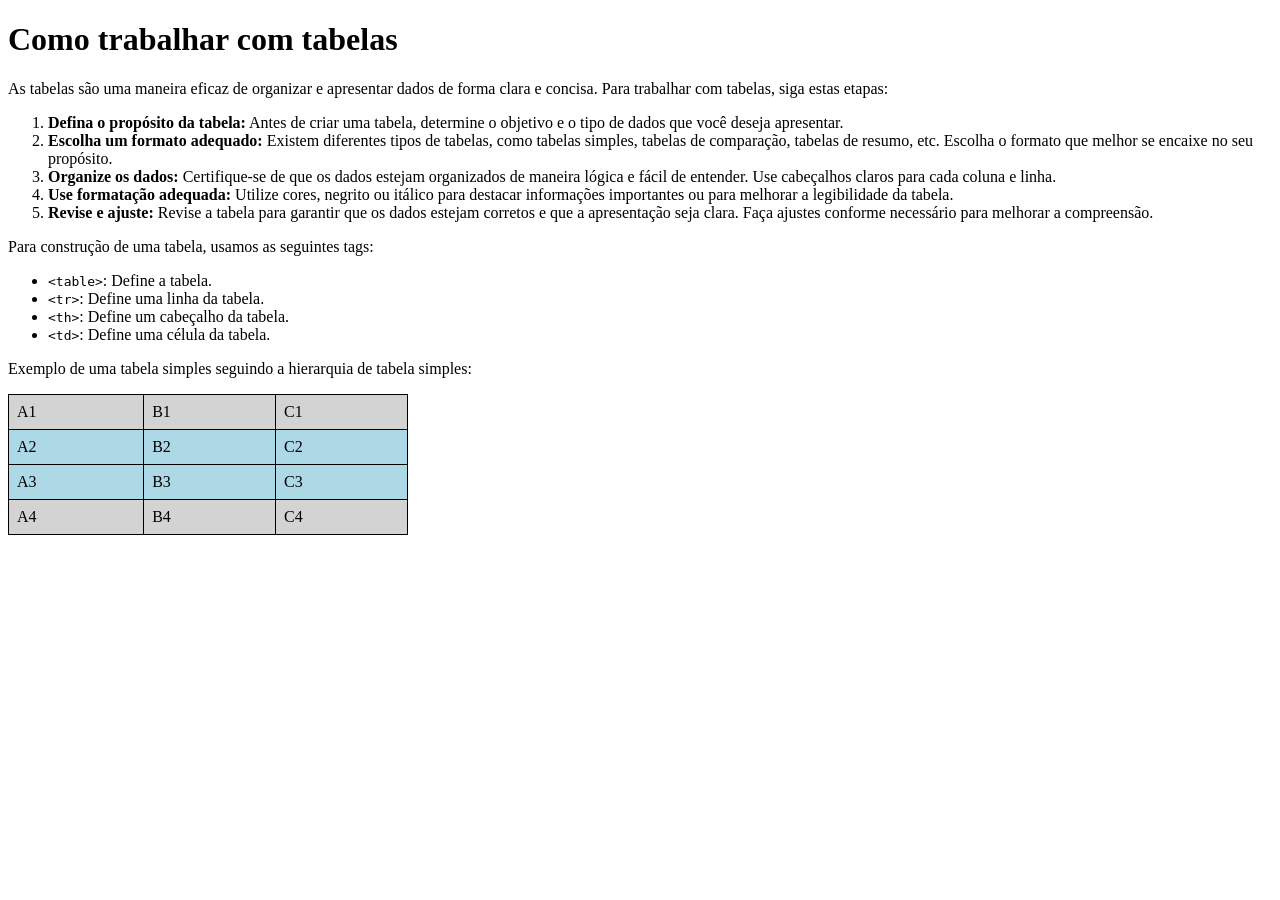
<file: Como-trabalhar-com-tabelas/index.html>
<!DOCTYPE html>
<html lang="pt-br">
<head>
    <meta charset="UTF-8">
    <meta name="viewport" content="width=device-width, initial-scale=1.0">
    <title>Como trabalhar com tabelas</title>
</head>
<style>
    table{
        border-collapse: collapse; /* Colapsa as bordas da tabela */
        width: 400px; /* Define a largura da tabela */
    }

    td{
        border: 1px solid black; /* Adiciona uma borda de 1px sólida e preta às células */
        padding: 8px; /* Adiciona um preenchimento de 8px dentro das células */
    }

    tr.linha{
        background-color: lightgray; /* Define a cor de fundo da linha como cinza claro */
    }

    td.dado{
        background-color: lightblue; /* Define a cor de fundo da célula como azul claro */
    }
</style>
<body>
    <h1>Como trabalhar com tabelas</h1>
    <p>As tabelas são uma maneira eficaz de organizar e apresentar dados de forma clara e concisa. Para trabalhar com tabelas, siga estas etapas:</p>
    <ol>
        <li><strong>Defina o propósito da tabela:</strong> Antes de criar uma tabela, determine o objetivo e o tipo de dados que você deseja apresentar.</li>
        <li><strong>Escolha um formato adequado:</strong> Existem diferentes tipos de tabelas, como tabelas simples, tabelas de comparação, tabelas de resumo, etc. Escolha o formato que melhor se encaixe no seu propósito.</li>
        <li><strong>Organize os dados:</strong> Certifique-se de que os dados estejam organizados de maneira lógica e fácil de entender. Use cabeçalhos claros para cada coluna e linha.</li>
        <li><strong>Use formatação adequada:</strong> Utilize cores, negrito ou itálico para destacar informações importantes ou para melhorar a legibilidade da tabela.</li>
        <li><strong>Revise e ajuste:</strong> Revise a tabela para garantir que os dados estejam corretos e que a apresentação seja clara. Faça ajustes conforme necessário para melhorar a compreensão.</li>
    </ol>
    <p>Para construção de uma tabela, usamos as seguintes tags:</p>
    <ul>
        <li><code>&lt;table&gt;</code>: Define a tabela.</li>
        <li><code>&lt;tr&gt;</code>: Define uma linha da tabela.</li>
        <li><code>&lt;th&gt;</code>: Define um cabeçalho da tabela.</li>
        <li><code>&lt;td&gt;</code>: Define uma célula da tabela.</li>
    </ul>
    <p>Exemplo de uma tabela simples seguindo a hierarquia de tabela simples:</p>
    <!-- Exemplo de hierarquia de tabela simples
     primeiro temos:
     table = tabela
        table row = linha da tabela
            table header = cabeçalho da tabela
            table data = célula da tabela -->
    <table>
        <tr class="linha"> <!-- primeira linha -->
            <td>A1</td>
            <td>B1</td>
            <td>C1</td>
        </tr>
        <tr> <!-- segunda linha -->
            <td class="dado">A2</td>
            <td class="dado">B2</td>
            <td class="dado">C2</td>
        </tr>
        <tr> <!-- terceira linha -->
            <td class="dado">A3</td>
            <td class="dado">B3</td>
            <td class="dado">C3</td>
        </tr>
        <tr class="linha"> <!-- quarta linha -->
            <td>A4</td>
            <td>B4</td>
            <td>C4</td>
        </tr>
    </table> 
</body>
</html>
</file>
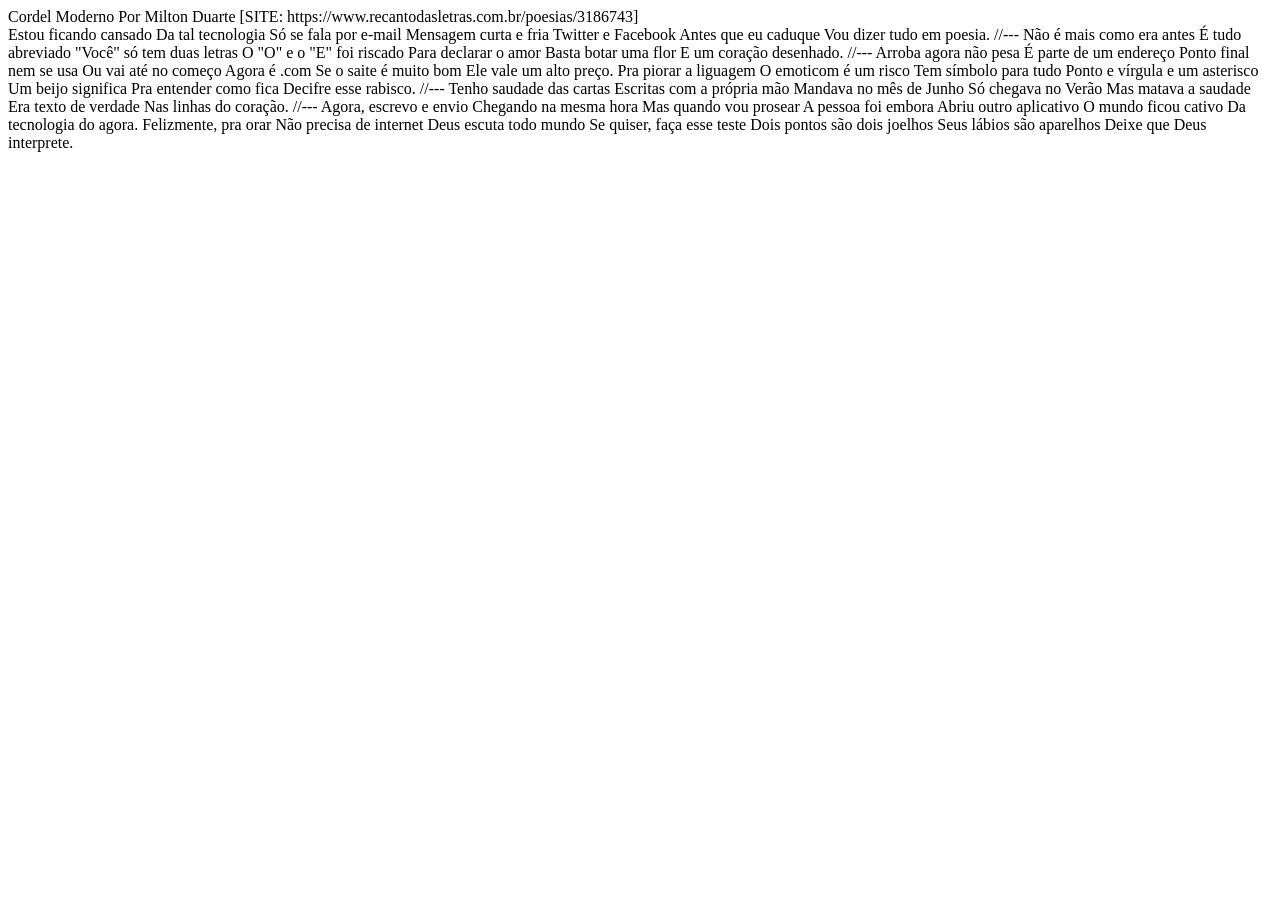
<file: Projecto Codel/pacote-d012/index.html>
<!DOCTYPE html>
<html lang="pt-BR">
<head>
    <meta charset="UTF-8">
    <meta name="viewport" content="width=device-width, initial-scale=1.0">
    <title>Cordel Moderno</title>
</head>
<body>
    <header>
        Cordel Moderno
        Por Milton Duarte
        [SITE: https://www.recantodasletras.com.br/poesias/3186743]
    </header>

    Estou ficando cansado
    Da tal tecnologia
    Só se fala por e-mail
    Mensagem curta e fria
    Twitter e Facebook
    Antes que eu caduque
    Vou dizer tudo em poesia.

    //---

    Não é mais como era antes
    É tudo abreviado
    "Você" só tem duas letras
    O "O" e o "E" foi riscado
    Para declarar o amor
    Basta botar uma flor
    E um coração desenhado.

    //---

    Arroba agora não pesa
    É parte de um endereço
    Ponto final nem se usa
    Ou vai até no começo
    Agora é .com
    Se o saite é muito bom
    Ele vale um alto preço.

    Pra piorar a liguagem
    O emoticom é um risco
    Tem símbolo para tudo
    Ponto e vírgula e um asterisco
    Um beijo significa
    Pra entender como fica
    Decifre esse rabisco.

    //---

    Tenho saudade das cartas
    Escritas com a própria mão
    Mandava no mês de Junho
    Só chegava no Verão
    Mas matava a saudade
    Era texto de verdade
    Nas linhas do coração.

    //---

    Agora, escrevo e envio
    Chegando na mesma hora
    Mas quando vou prosear
    A pessoa foi embora
    Abriu outro aplicativo
    O mundo ficou cativo
    Da tecnologia do agora.

    Felizmente, pra orar
    Não precisa de internet
    Deus escuta todo mundo
    Se quiser, faça esse teste
    Dois pontos são dois joelhos
    Seus lábios são aparelhos
    Deixe que Deus interprete.
</body>
</html>
</file>
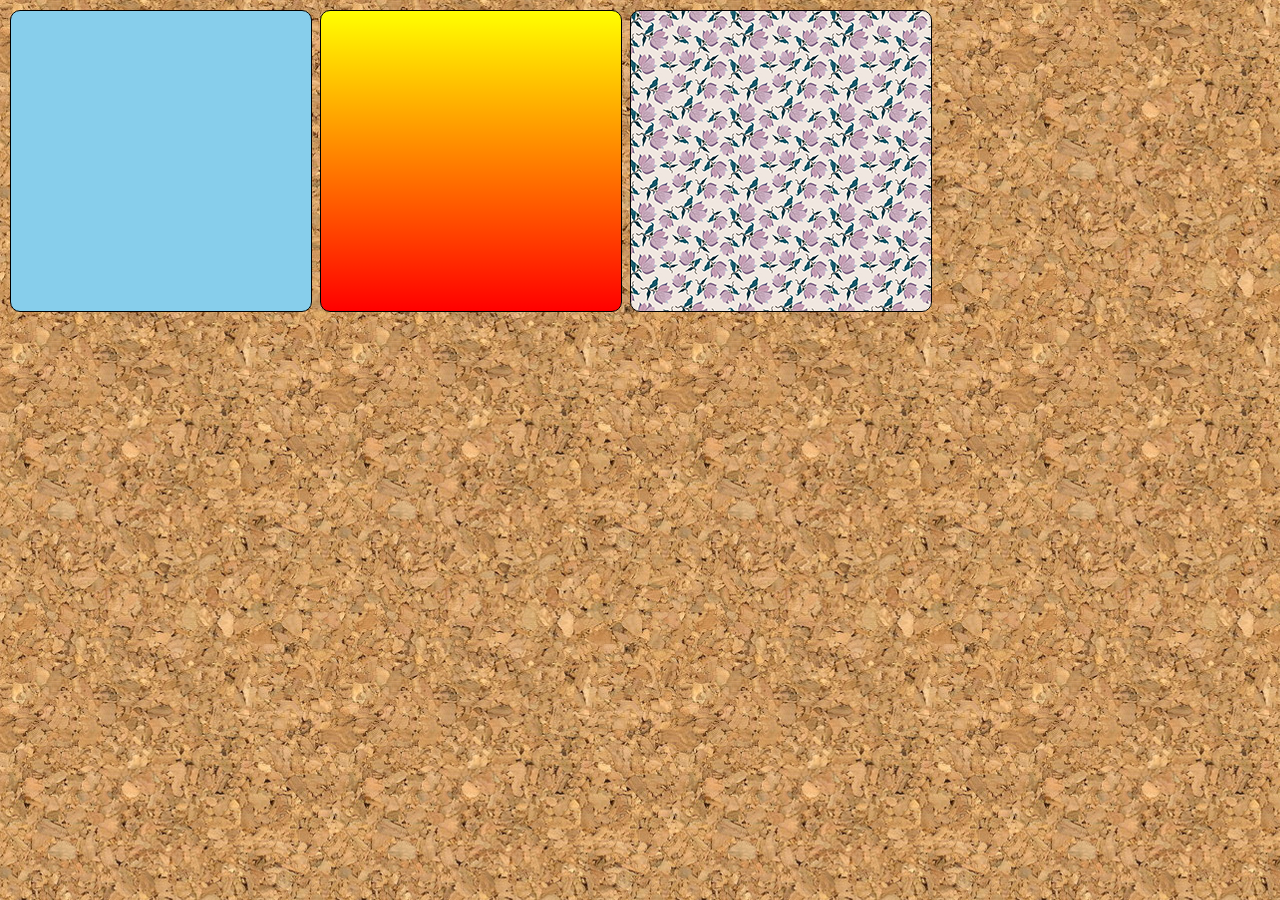
<file: como colocar imagem do fundo no site.html>
<!DOCTYPE html>
<html lang="pt-br">
<head>
    <meta charset="UTF-8">
    <meta name="viewport" content="width=device-width, initial-scale=1.0">
    <title>Como colocar imagem do fundo no site</title>
    <style>
        div.quadrado{
            display: inline-block;
            border: 1px solid black;
            border-radius: 10px;
            background-color: lightgray;
            width: 300px;
            height: 300px;
            margin: 2px;
        }

        div#q1{
            background-color: skyblue;
        }

        div#q2{
            background-image: linear-gradient(to bottom, yellow, red)
        }

        div#q3{
            background-image: url("imagens-cap19/pattern003.png");
        }

        body{
            background-image: url("imagens-cap19/wallpaper001.jpg");
        }

    </style>
</head>
<body>
    <div class="quadrado" id="q1">


    </div>
    <div class="quadrado" id="q2">

    </div>
    <div class="quadrado" id="q3">

    </div>

</body>
</html>
</file>
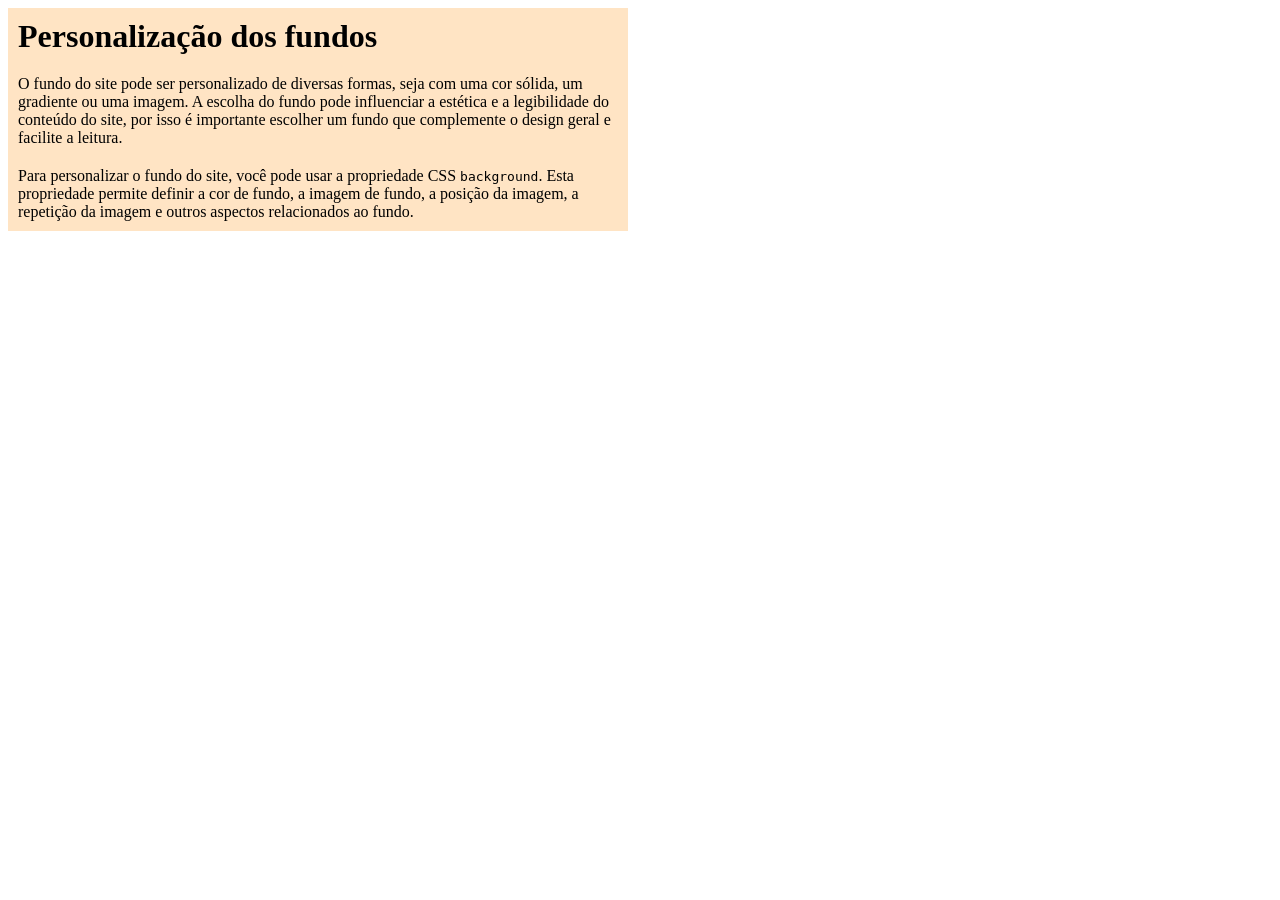
<file: como-colocar-imagem-no-fundo-do-site/fundo2.html>
<!DOCTYPE html>
<html lang="pt-br">
<head>
    <meta charset="UTF-8">
    <meta name="viewport" content="width=device-width, initial-scale=1.0">
    <title>como colocar imagem do fundo no site parte 2</title>
</head>

<style>
    body{
        background-image: url("https://github.com/gustavoguanabara/html-css/blob/master/imagens/mascote.png?raw=true");
        background-size: 400px;
        background-repeat: no-repeat;
        background-position: center top;
    }

    h1,p{
        background-color: bisque;
        padding: 10px 10px;
        margin: 0px 0px;
        max-width: 600px;
    }
</style>

<body>
    <h1>Personalização dos fundos</h1>
    <p>O fundo do site pode ser personalizado de diversas formas, seja com uma cor sólida, um gradiente ou uma imagem. A escolha do fundo pode influenciar a estética e a legibilidade do conteúdo do site, por isso é importante escolher um fundo que complemente o design geral e facilite a leitura.</p>
    <p>Para personalizar o fundo do site, você pode usar a propriedade CSS <code>background</code>. Esta propriedade permite definir a cor de fundo, a imagem de fundo, a posição da imagem, a repetição da imagem e outros aspectos relacionados ao fundo.</p>
</body>
</html>
</file>
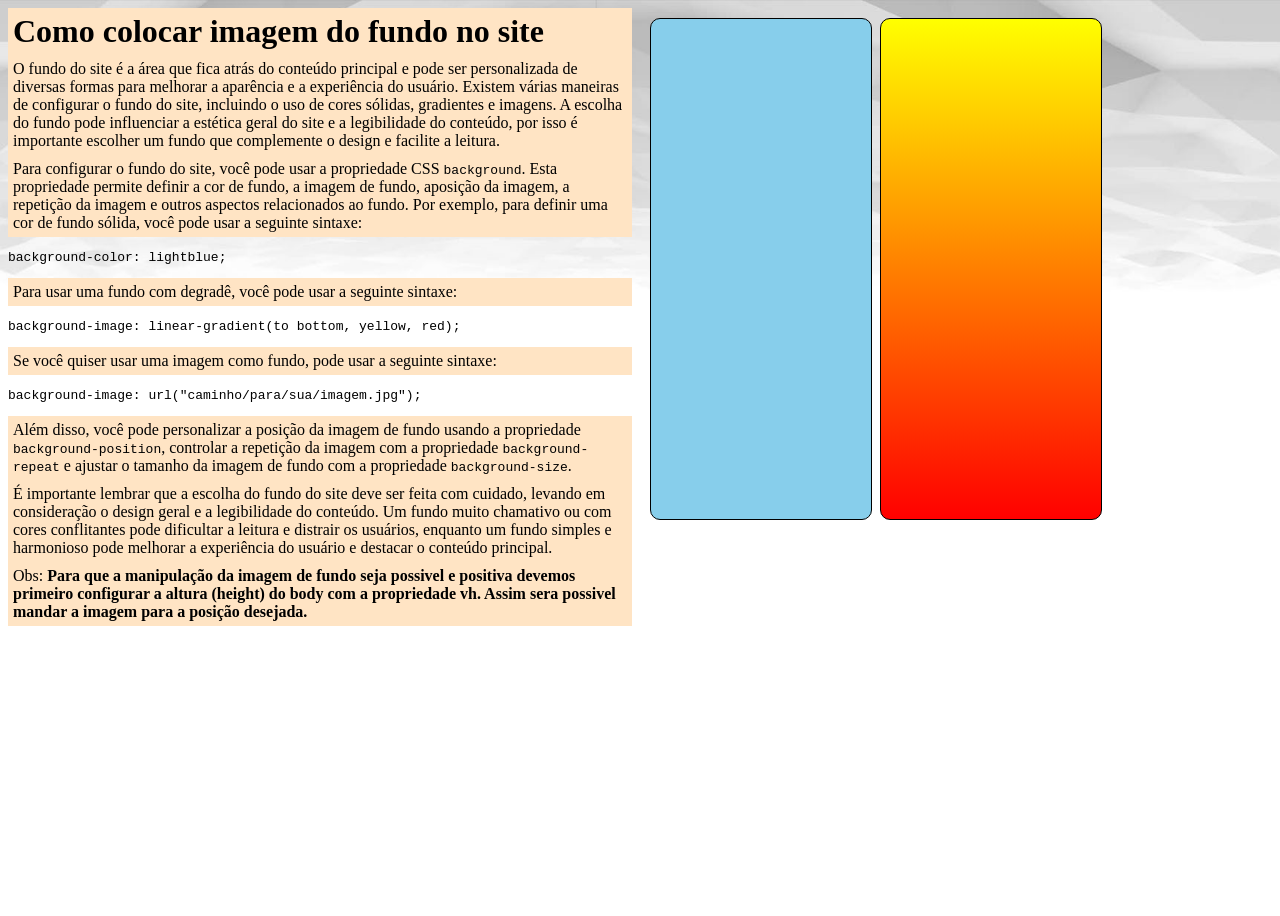
<file: Como-trabalhar-com-imagem-do-fundo/fundo1.html>
<!DOCTYPE html>
<html lang="pt-br">
<head>
    <meta charset="UTF-8">
    <meta name="viewport" content="width=device-width, initial-scale=1.0">
    <title>1-Como colocar imagem do fundo no site</title>
    <style>
        div.quadrado{
            display: inline-block;
            border: 1px solid black;
            border-radius: 10px;
            background-color: lightgray;
            width: 220px;
            height: 500px;
            margin: 2px;
            margin-top: 10px;
        }
        
        div#q1{
            background-color: skyblue;
        }

        div#q2{
            background-image: linear-gradient(to bottom, yellow, red)
        }

        div#q3{
            background-image: url("imagem/pattern003.png");
        }

        body{
            background-image: url("imagem/wallpaper005.jpg");
            background-repeat: no-repeat;
            background-size: 100%;
            height: 100vh;
            columns: 2;
        }

        h1,p{
        background-color: bisque;
        padding: 5px 5px;
        margin: 0px 0px;
        max-width: 700px;
    }
    
    </style>
</head>
<body>

    <h1>Como colocar imagem do fundo no site</h1>
    <p>O fundo do site é a área que fica atrás do conteúdo principal e pode ser personalizada de diversas formas para melhorar a aparência e a experiência do usuário. Existem várias maneiras de configurar o fundo do site, incluindo o uso de cores sólidas, gradientes e imagens. A escolha do fundo pode influenciar a estética geral do site e a legibilidade do conteúdo, por isso é importante escolher um fundo que complemente o design e facilite a leitura.</p>
    <p>Para configurar o fundo do site, você pode usar a propriedade CSS <code>background</code>. Esta propriedade permite definir a cor de fundo, a imagem de fundo, aposição da imagem, a repetição da imagem e outros aspectos relacionados ao fundo. Por exemplo, para definir uma cor de fundo sólida, você pode usar a seguinte sintaxe:</p>
    <pre><code>background-color: lightblue;</code></pre>
    <p>Para usar uma fundo com degradê, você pode usar a seguinte sintaxe:</p>
    <pre><code>background-image: linear-gradient(to bottom, yellow, red);</code></pre>
    <p>Se você quiser usar uma imagem como fundo, pode usar a seguinte sintaxe:</p>
    <pre><code>background-image: url("caminho/para/sua/imagem.jpg");</code></pre>
    <p>Além disso, você pode personalizar a posição da imagem de fundo usando a propriedade <code>background-position</code>, controlar a repetição da imagem com a propriedade <code>background-repeat</code> e ajustar o tamanho da imagem de fundo com a propriedade <code>background-size</code>.</p>
    <p>É importante lembrar que a escolha do fundo do site deve ser feita com cuidado, levando em consideração o design geral e a legibilidade do conteúdo. Um fundo muito chamativo ou com cores conflitantes pode dificultar a leitura e distrair os usuários, enquanto um fundo simples e harmonioso pode melhorar a experiência do usuário e destacar o conteúdo principal.</p>
    <p> Obs: <strong>Para que a manipulação da imagem de fundo seja possivel e positiva devemos primeiro configurar a altura (height) do  body com a propriedade vh. Assim sera possivel mandar a imagem para a posição desejada.</strong></p>

    <div class="quadrado" id="q1">


    </div>
    <div class="quadrado" id="q2">

    </div>
    <div class="quadrado" id="q3">

    </div>

</body>
</html>
</file>
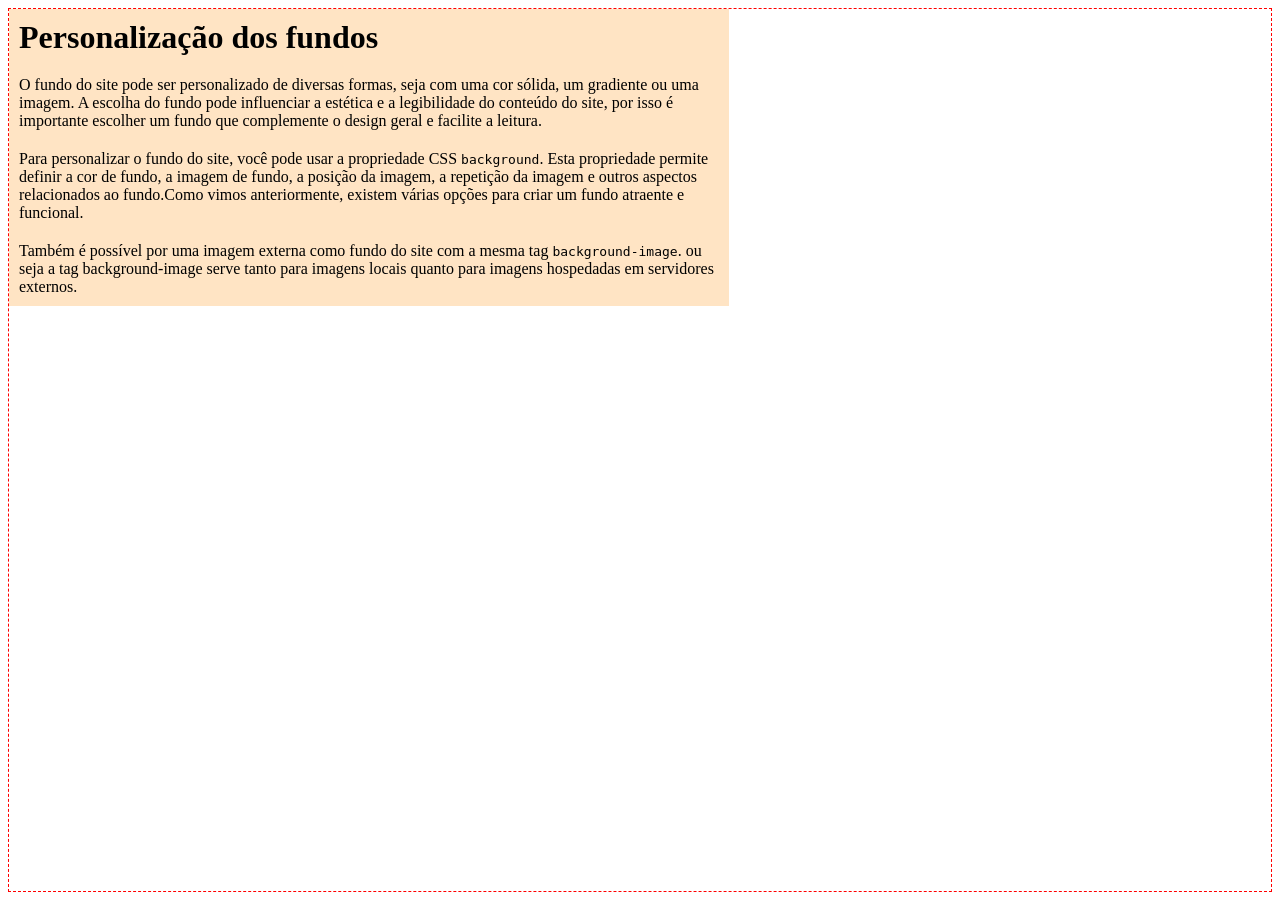
<file: Como-trabalhar-com-imagem-do-fundo/fundo2.html>
<!DOCTYPE html>
<html lang="pt-br">
<head>
    <meta charset="UTF-8">
    <meta name="viewport" content="width=device-width, initial-scale=1.0">
    <title>2-Personalização dos fundos</title>
</head>

<style>
    body{
        background-image: url("https://github.com/gustavoguanabara/html-css/blob/master/imagens/mascote.png?raw=true");
        background-size: 400px;
        background-repeat: no-repeat;
        background-position: bottom right;
        height: 98vh;
        border: 1px dashed red;
    }

    h1,p{
        background-color: bisque;
        padding: 10px 10px;
        margin: 0px 0px;
        max-width: 700px;
    }
</style>

<body>
    <h1>Personalização dos fundos</h1>
    <p>O fundo do site pode ser personalizado de diversas formas, seja com uma cor sólida, um gradiente ou uma imagem. A escolha do fundo pode influenciar a estética e a legibilidade do conteúdo do site, por isso é importante escolher um fundo que complemente o design geral e facilite a leitura.</p>
    <p>Para personalizar o fundo do site, você pode usar a propriedade CSS <code>background</code>. Esta propriedade permite definir a cor de fundo, a imagem de fundo, a posição da imagem, a repetição da imagem e outros aspectos relacionados ao fundo.Como vimos anteriormente, existem várias opções para criar um fundo atraente e funcional.</p>
    <p>Também é possível por uma imagem externa como fundo do site com a mesma tag <code>background-image</code>. ou seja a tag background-image serve tanto para imagens locais quanto para imagens hospedadas em servidores externos.</p>
</body>
</html>
</file>
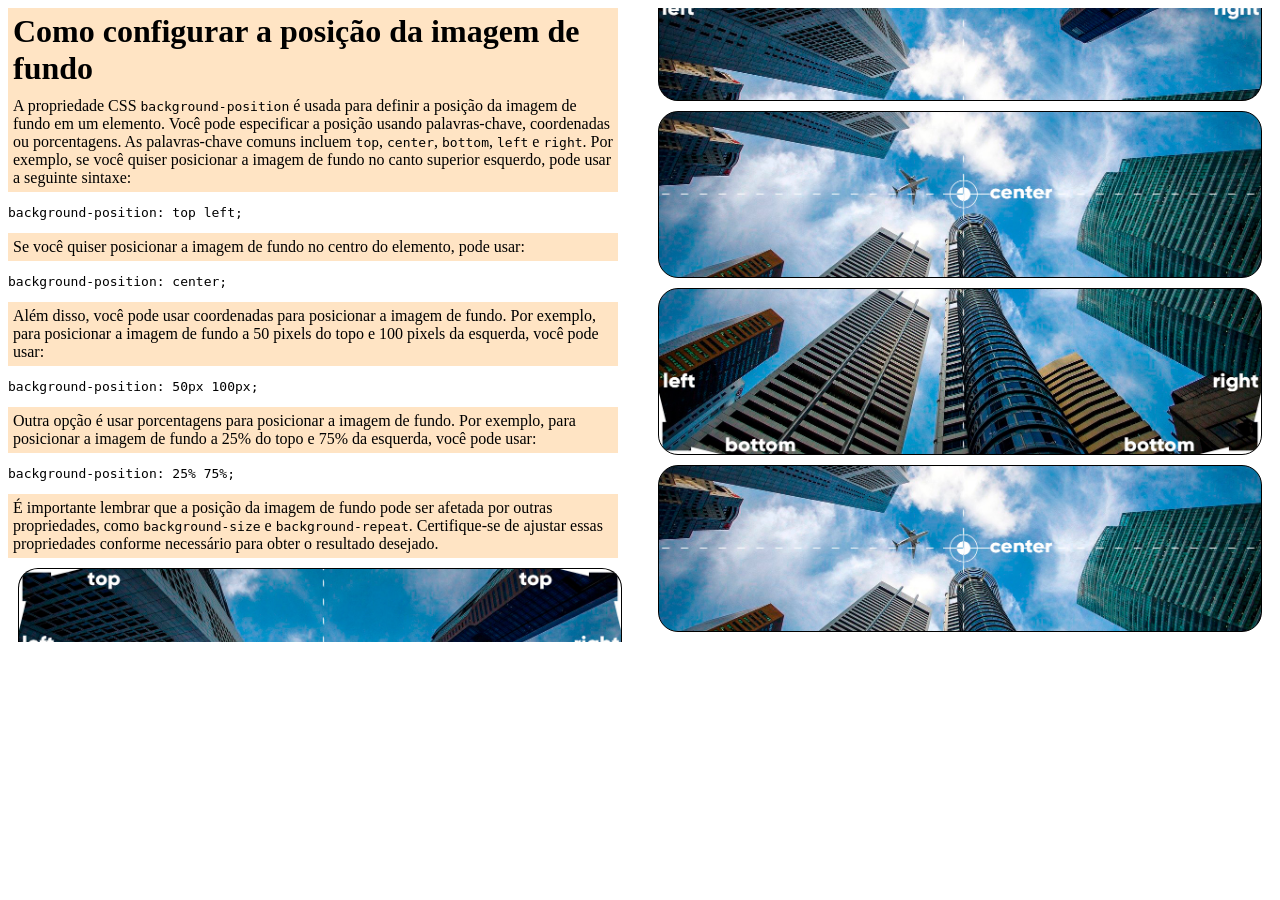
<file: Como-trabalhar-com-imagem-do-fundo/fundo3.html>
<!DOCTYPE html>
<html lang="pt-br">
<head>
    <meta charset="UTF-8">
    <meta name="viewport" content="width=device-width, initial-scale=1.0">
    <title>Como configurar a posição da imagem de fundo</title>
</head>
<style>
    body{
        columns: 2;
    }
    h1,p{
        background-color: bisque;
        padding: 5px 5px;
        margin: 0px 0px;
        max-width: 600px;
    }

    div.bloco{
        background-image: url(imagem/wallpaper003.jpg);
        height: 165px;
        border: 1px solid #000000;
        border-radius: 20px;
        background-size: 100%;
        margin: 10px;
    }

    div#q1{
        background-position: top left;
        }
    
    div#q2{
        background-position: left center;
        }

    div#q3{
        background-position: right bottom;
        }


    div#q4{
        background-position: center;
        }
</style>

<body>
    <h1>Como configurar a posição da imagem de fundo</h1>
    <p>A propriedade CSS <code>background-position</code> é usada para definir a posição da imagem de fundo em um elemento. Você pode especificar a posição usando palavras-chave, coordenadas ou porcentagens. As palavras-chave comuns incluem <code>top</code>, <code>center</code>, <code>bottom</code>, <code>left</code> e <code>right</code>. Por exemplo, se você quiser posicionar a imagem de fundo no canto superior esquerdo, pode usar a seguinte sintaxe:</p>
    <pre><code>background-position: top left;</code></pre>
    <p>Se você quiser posicionar a imagem de fundo no centro do elemento, pode usar:</p>
    <pre><code>background-position: center;</code></pre>
    <p>Além disso, você pode usar coordenadas para posicionar a imagem de fundo. Por exemplo, para posicionar a imagem de fundo a 50 pixels do topo e 100 pixels da esquerda, você pode usar:</p>
    <pre><code>background-position: 50px 100px;</code></pre>
    <p>Outra opção é usar porcentagens para posicionar a imagem de fundo. Por exemplo, para posicionar a imagem de fundo a 25% do topo e 75% da esquerda, você pode usar:</p>
    <pre><code>background-position: 25% 75%;</code></pre>
    <p>É importante lembrar que a posição da imagem de fundo pode ser afetada por outras propriedades, como <code>background-size</code> e <code>background-repeat</code>. Certifique-se de ajustar essas propriedades conforme necessário para obter o resultado desejado.</p>

    <div class="bloco" id="q1">

    </div>
    <div class="bloco" id="q2">

    </div>
    <div class="bloco" id="q3">

    </div>

    <div class="bloco" id="q4">

    </div>

</body>
</html>
</file>
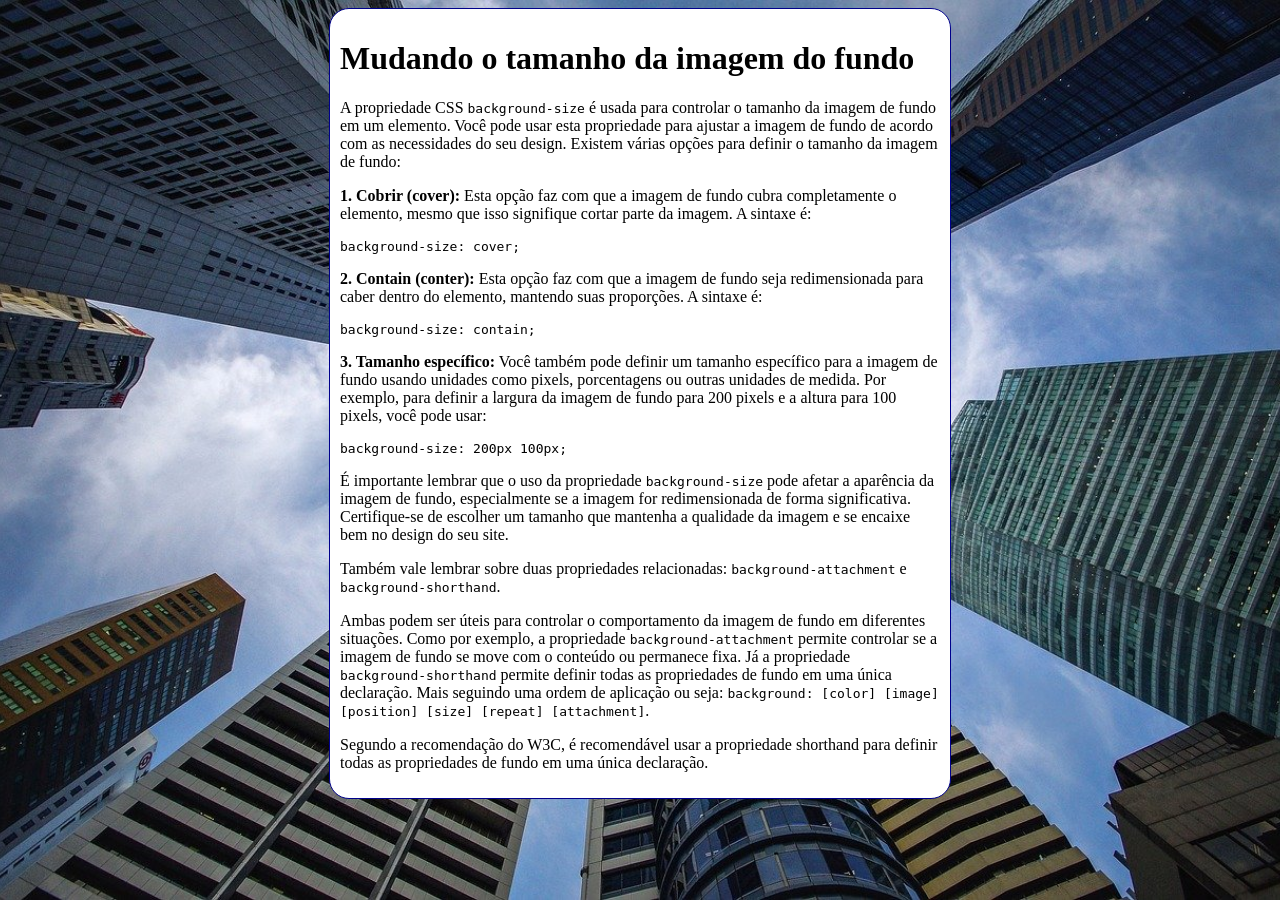
<file: Como-trabalhar-com-imagem-do-fundo/fundo4.html>
<!DOCTYPE html>
<html lang="pt-br">
<head>
    <meta charset="UTF-8">
    <meta name="viewport" content="width=device-width, initial-scale=1.0">
    <title>4-Mudando o tamanho da imagem do fundo</title>
</head>
<style>
    body {
        /*height: 100vh;
        background-color: black;
        background-image: url(imagem/wallpaper002.jpg);
        background-position: center top;
        background-repeat: no-repeat;
        background-size: cover;
        background-attachment: fixed;*/

        /* A propriedade shorthand para definir todas as propriedades de fundo em uma única declaração. */
        background: black url(imagem/wallpaper002.jpg) center top no-repeat fixed;
        background-size: cover;
    }

    main{
        background-color: white;
        margin: auto;
        padding: 10px;
        width: 600px;
        border: 1px solid darkblue;
        border-radius: 20px;
    }
</style>
<body>

    <main>
        <h1>Mudando o tamanho da imagem do fundo</h1>
        <p>A propriedade CSS <code>background-size</code> é usada para controlar o tamanho da imagem de fundo em um elemento. Você pode usar esta propriedade para ajustar a imagem de fundo de acordo com as necessidades do seu design. Existem várias opções para definir o tamanho da imagem de fundo:</p>
        <p><strong>1. Cobrir (cover):</strong> Esta opção faz com que a imagem de fundo cubra completamente o elemento, mesmo que isso signifique cortar parte da imagem. A sintaxe é:</p>
        <pre><code>background-size: cover;</code></pre>
        <p><strong>2. Contain (conter):</strong> Esta opção faz com que a imagem de fundo seja redimensionada para caber dentro do elemento, mantendo suas proporções. A sintaxe é:</p>
        <pre><code>background-size: contain;</code></pre>
        <p><strong>3. Tamanho específico:</strong> Você também pode definir um tamanho específico para a imagem de fundo usando unidades como pixels, porcentagens ou outras unidades de medida. Por exemplo, para definir a largura da imagem de fundo para 200 pixels e a altura para 100 pixels, você pode usar:</p>
        <pre><code>background-size: 200px 100px;</code></pre>
        <p>É importante lembrar que o uso da propriedade <code>background-size</code> pode afetar a aparência da imagem de fundo, especialmente se a imagem for redimensionada de forma significativa. Certifique-se de escolher um tamanho que mantenha a qualidade da imagem e se encaixe bem no design do seu site.</p>
        <p>Também vale lembrar sobre duas propriedades relacionadas: <code>background-attachment</code> e <code>background-shorthand</code>.</p>
        <p>Ambas podem ser úteis para controlar o comportamento da imagem de fundo em diferentes situações. Como por exemplo, a propriedade <code>background-attachment</code> permite controlar se a imagem de fundo se move com o conteúdo ou permanece fixa. Já a propriedade <code>background-shorthand</code> permite definir todas as propriedades de fundo em uma única declaração. Mais seguindo uma ordem de aplicação ou seja: <code>background: [color] [image] [position] [size] [repeat] [attachment]</code>.</p>
        <p>Segundo a recomendação do W3C, é recomendável usar a propriedade shorthand para definir todas as propriedades de fundo em uma única declaração.</p>
    </main>


</body>
</html>
</file>
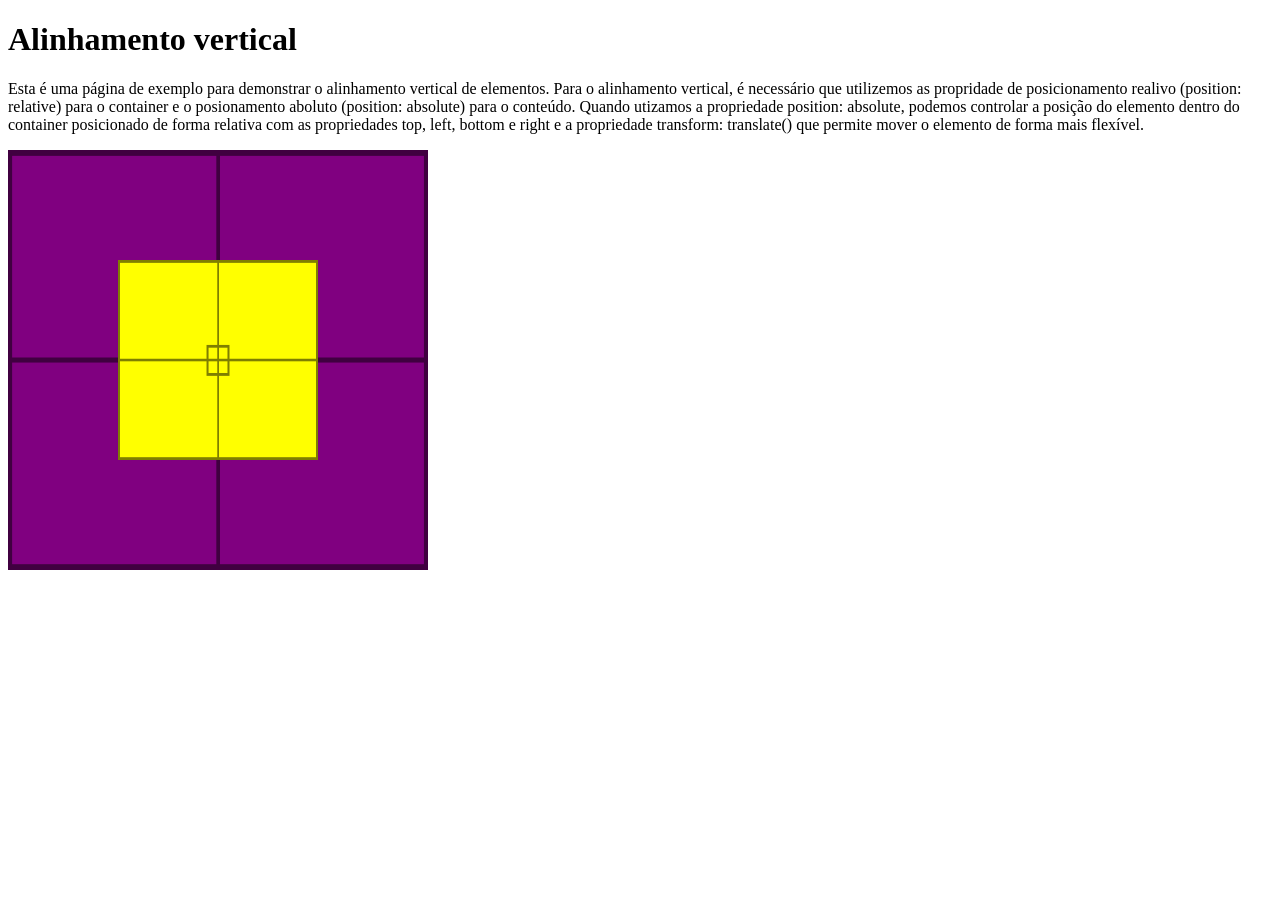
<file: Como-trabalhar-com-imagem-do-fundo/fundo5.html>
<!DOCTYPE html>
<html lang="prt-br">
<head>
    <meta charset="UTF-8">
    <meta name="viewport" content="width=device-width, initial-scale=1.0">
    <title>Alinhamento vertical</title>
</head>
<style>
    #container {
        background-image: url(imagem/target001.png);
        background-repeat: no-repeat;
        background-size: 100% 100%;
        position: relative; /* O posicionamento relativo. */
        height: 400px;
        width: 400px;
        padding: 10px;
        background-color: purple;
    }
    #conteudo {
        background-image: url(imagem/target001.png);
        position: absolute;/* O posicionamento absoluto. */
        background-color: yellow;
        background-size: 100% 100%;
        width: 200px;
        height: 200px;

        top: 50%; /* Posiciona o elemento a 50% do topo do container. */
        left: 50%; /* Posiciona o elemento a 50% da esquerda do container. */
        transform: translate(-50%, -50%); /* Move o elemento para cima e para a esquerda em 50% do seu próprio tamanho, centralizando-o dentro do container. */
    }
</style>
<body>
    <h1>Alinhamento vertical</h1>
    <p>Esta é uma página de exemplo para demonstrar o alinhamento vertical de elementos. Para o alinhamento vertical, é necessário que utilizemos as propridade de posicionamento realivo (position: relative) para o container e o posionamento aboluto (position: absolute) para o conteúdo. Quando utizamos a propriedade position: absolute, podemos controlar a posição do elemento dentro do container posicionado de forma relativa com as propriedades top, left, bottom e right e a propriedade transform: translate() que permite mover o elemento de forma mais flexível.</p> 

    <p></p>
    <section id="container">
        <article id="conteudo">

        </article>
    </section>
</body>
</html>
</file>
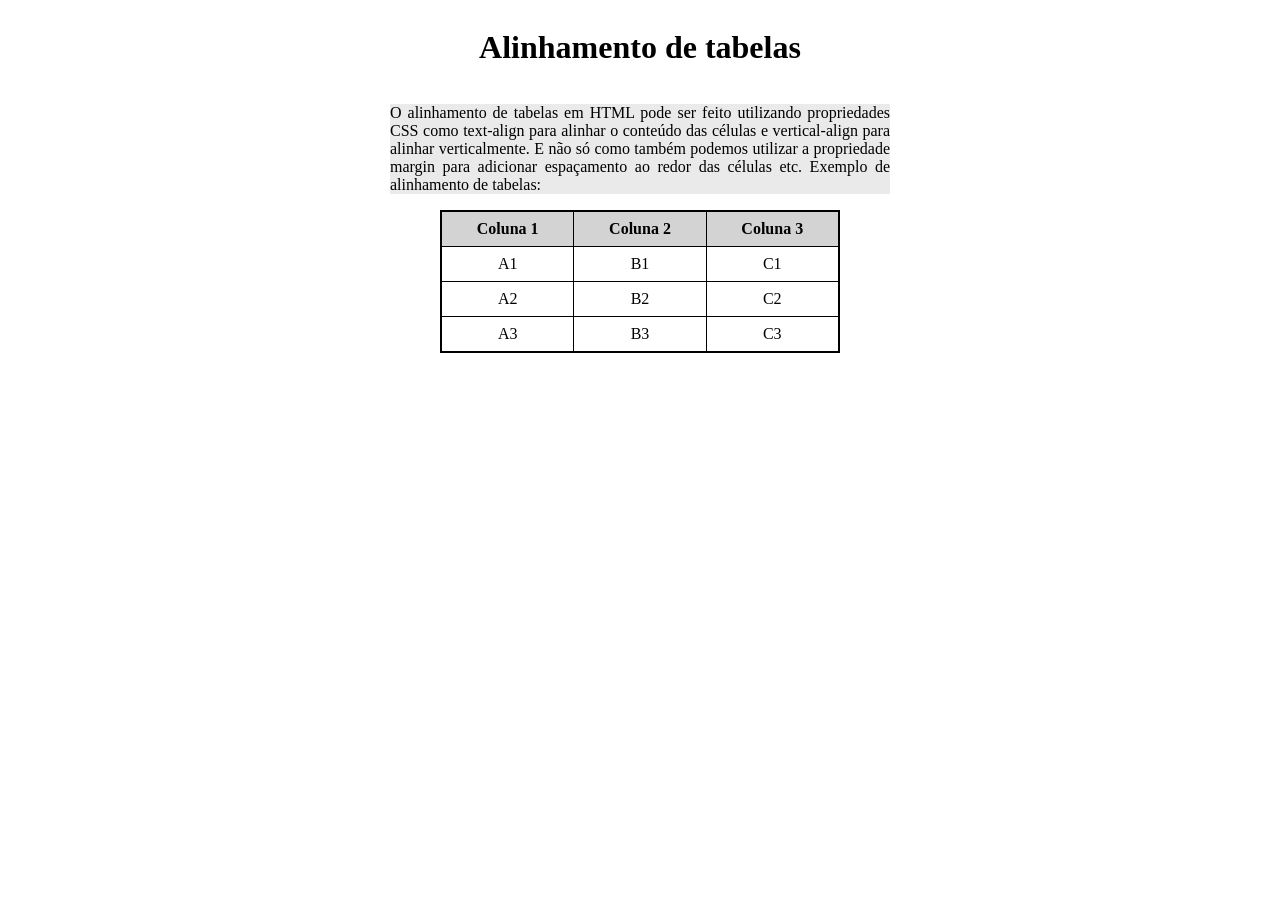
<file: Como-trabalhar-com-tabelas/index1.html>
<!DOCTYPE html>
<html lang="pt-br">
<head>
    <meta charset="UTF-8">
    <meta name="viewport" content="width=device-width, initial-scale=1.0">
    <title>Alinhamento de tabelas</title>
</head>
<style>
    table{
        border-collapse: collapse; /* Colapsa as bordas da tabela */
        width: 400px; /* Define a largura da tabela */
        border: 2px solid black; /* Adiciona uma borda de 1px sólida e preta à tabela */
    }

    th {
        border: 1px solid black; /* Adiciona uma borda de 1px sólida e preta às células de cabeçalho */
        padding: 8px; /* Adiciona um preenchimento de 8px dentro das células de cabeçalho */
        background-color: lightgray; /* Define a cor de fundo das células de cabeçalho como cinza claro */
        text-align: center; /* Alinha o texto ao centro horizontalmente */
        vertical-align: middle; /* Alinha o texto ao centro verticalmente */
    }

    td {
        border: 1px solid black; /* Adiciona uma borda de 1px sólida e preta às células */
        padding: 8px; /* Adiciona um preenchimento de 8px dentro das células */
        text-align: center; /* Alinha o texto ao centro horizontalmente */
        vertical-align: middle; /* Alinha o texto ao centro verticalmente */
    }

    p{
        text-align: justify;
        max-width: 500px;
        background-color: rgba(211, 211, 211, 0.486);
        color: rgb(0, 0, 0);

    }

    body{
        display: flex;
        flex-direction: column;
        align-items: center;
    }
</style>
<body>
    <h1>Alinhamento de tabelas</h1>
<p>O alinhamento de tabelas em HTML pode ser feito utilizando propriedades CSS como text-align para alinhar o conteúdo das células e vertical-align para alinhar verticalmente. E não só como também podemos utilizar a propriedade margin para adicionar espaçamento ao redor das células etc. Exemplo de alinhamento de tabelas:</p>

<table>
    <tr>
        <th>Coluna 1</th>
        <th>Coluna 2</th>
        <th>Coluna 3</th>
    </tr>
    <tr>
        <td>A1</td>
        <td>B1</td>
        <td>C1</td>
    </tr>
    <tr>
        <td>A2</td>
        <td>B2</td>
        <td>C2</td>
    </tr>
    <tr>
        <td>A3</td>
        <td>B3</td>
        <td>C3</td>
    </tr>
</table>
</body>
</html>
</file>
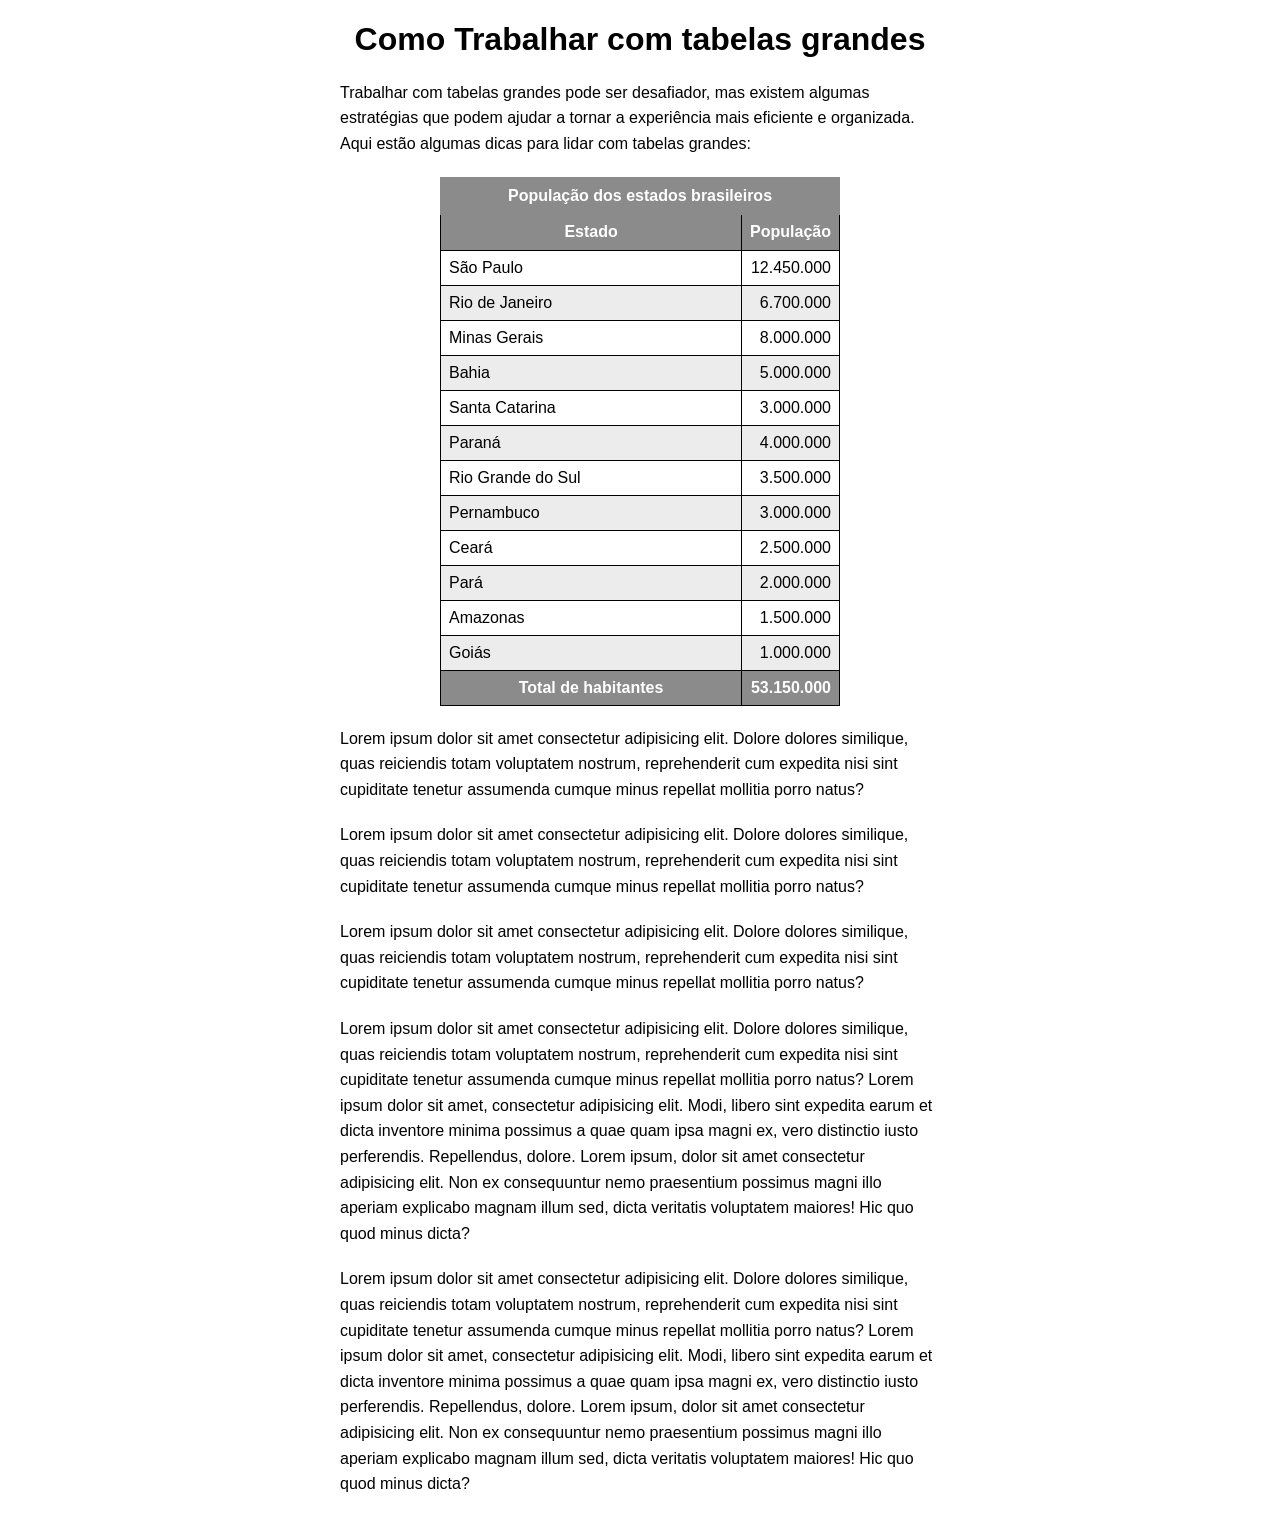
<file: Como-trabalhar-com-tabelas/index2.html>
<!DOCTYPE html>
<html lang="prt-br">
<head>
    <meta charset="UTF-8">
    <meta name="viewport" content="width=device-width, initial-scale=1.0">
    <title>Como Trabalhar com tabelas grandes</title>
    <style>
        body{
            font-family: Arial, sans-serif;
        }

        p{
            max-width: 600px;
            margin: 20px auto;
            line-height: 1.6;
        }

        caption {
            font-weight: bold;
            font-size: 1em;
            padding: 10px;
            background-color: #8b8b8b;
            color: white;
        }

        table {
            width: 400px;
            border-collapse: collapse;
            position: relative;
            margin: auto;
        }

        thead > tr > th {
            position: sticky;
            top: -1px;
            background-color: #8b8b8b;
            color: white;
        }
        
        th, td {
            border: 1px solid #000;
            padding: 8px;
            
        }

        thead, tfoot {
            background-color: #8b8b8b;
            color: white;
        }

        tbody > tr:nth-child(even) {
            background-color: #ececec;

        }

        td.num {
            text-align: right;
        }
    </style>
</head>
<body>
    <h1 style="text-align: center;">Como Trabalhar com tabelas grandes</h1>
    <p>Trabalhar com tabelas grandes pode ser desafiador, mas existem algumas estratégias que podem ajudar a tornar a experiência mais eficiente e organizada. Aqui estão algumas dicas para lidar com tabelas grandes:</p>
    <!--Anatomia de tabelas grandes
    table
        thead
            tr, th, td
        tbody
            tr, th, td
        tfoot
            tr, th, td -->
    <table>
        <caption>População dos estados brasileiros</caption>
        <thead>
            <tr>
                <th scope="col">Estado</th>
                <th scope="col" style="width: 50px;">População</th>
            </tr>
        </thead>

        <tbody>
            <tr>
                <td>São Paulo</td>
                <td class="num">12.450.000</td>
            </tr>

            <tr>
                <td>Rio de Janeiro</td>
                <td class="num">6.700.000</td>
            </tr>

            <tr>
                <td>Minas Gerais</td>
                <td class="num">8.000.000</td>
            </tr>

             <tr>
                <td>Bahia</td>
                <td class="num">5.000.000</td>
            </tr>
                <tr>
                    <td>Santa Catarina</td>
                    <td class="num">3.000.000</td>
                </tr>

             <tr>
                <td>Paraná</td>
                <td class="num">4.000.000</td>
            </tr>

             <tr>
                <td>Rio Grande do Sul</td>
                <td class="num">3.500.000</td>
            </tr>

             <tr>
                <td>Pernambuco</td>
                <td class="num">3.000.000</td>
            </tr>

             <tr>
                <td>Ceará</td>
                <td class="num">2.500.000</td>
            </tr>

             <tr>
                <td>Pará</td>
                <td class="num">2.000.000</td>
            </tr>

             <tr>
                <td>Amazonas</td>
                <td class="num">1.500.000</td>
            </tr>

             <tr>
                <td>Goiás</td>
                <td class="num">1.000.000</td>
            </tr>
        </tbody>
            
        <tfoot>
            <tr>
                <th scope="row">Total de habitantes</th>
                <td class="num"><strong>53.150.000</strong></td>
            </tr>
        </tfoot>
    </table>

    <p>Lorem ipsum dolor sit amet consectetur adipisicing elit. Dolore dolores similique, quas reiciendis totam voluptatem nostrum, reprehenderit cum expedita nisi sint cupiditate tenetur assumenda cumque minus repellat mollitia porro natus?</p> 

    <p>Lorem ipsum dolor sit amet consectetur adipisicing elit. Dolore dolores similique, quas reiciendis totam voluptatem nostrum, reprehenderit cum expedita nisi sint cupiditate tenetur assumenda cumque minus repellat mollitia porro natus?</p> 

    <p>Lorem ipsum dolor sit amet consectetur adipisicing elit. Dolore dolores similique, quas reiciendis totam voluptatem nostrum, reprehenderit cum expedita nisi sint cupiditate tenetur assumenda cumque minus repellat mollitia porro natus?</p> 

    <p>Lorem ipsum dolor sit amet consectetur adipisicing elit. Dolore dolores similique, quas reiciendis totam voluptatem nostrum, reprehenderit cum expedita nisi sint cupiditate tenetur assumenda cumque minus repellat mollitia porro natus? Lorem ipsum dolor sit amet, consectetur adipisicing elit. Modi, libero sint expedita earum et dicta inventore minima possimus a quae quam ipsa magni ex, vero distinctio iusto perferendis. Repellendus, dolore. Lorem ipsum, dolor sit amet consectetur adipisicing elit. Non ex consequuntur nemo praesentium possimus magni illo aperiam explicabo magnam illum sed, dicta veritatis voluptatem maiores! Hic quo quod minus dicta?</p> 

    <p>Lorem ipsum dolor sit amet consectetur adipisicing elit. Dolore dolores similique, quas reiciendis totam voluptatem nostrum, reprehenderit cum expedita nisi sint cupiditate tenetur assumenda cumque minus repellat mollitia porro natus? Lorem ipsum dolor sit amet, consectetur adipisicing elit. Modi, libero sint expedita earum et dicta inventore minima possimus a quae quam ipsa magni ex, vero distinctio iusto perferendis. Repellendus, dolore. Lorem ipsum, dolor sit amet consectetur adipisicing elit. Non ex consequuntur nemo praesentium possimus magni illo aperiam explicabo magnam illum sed, dicta veritatis voluptatem maiores! Hic quo quod minus dicta?</p>
</body>
</html>
</file>
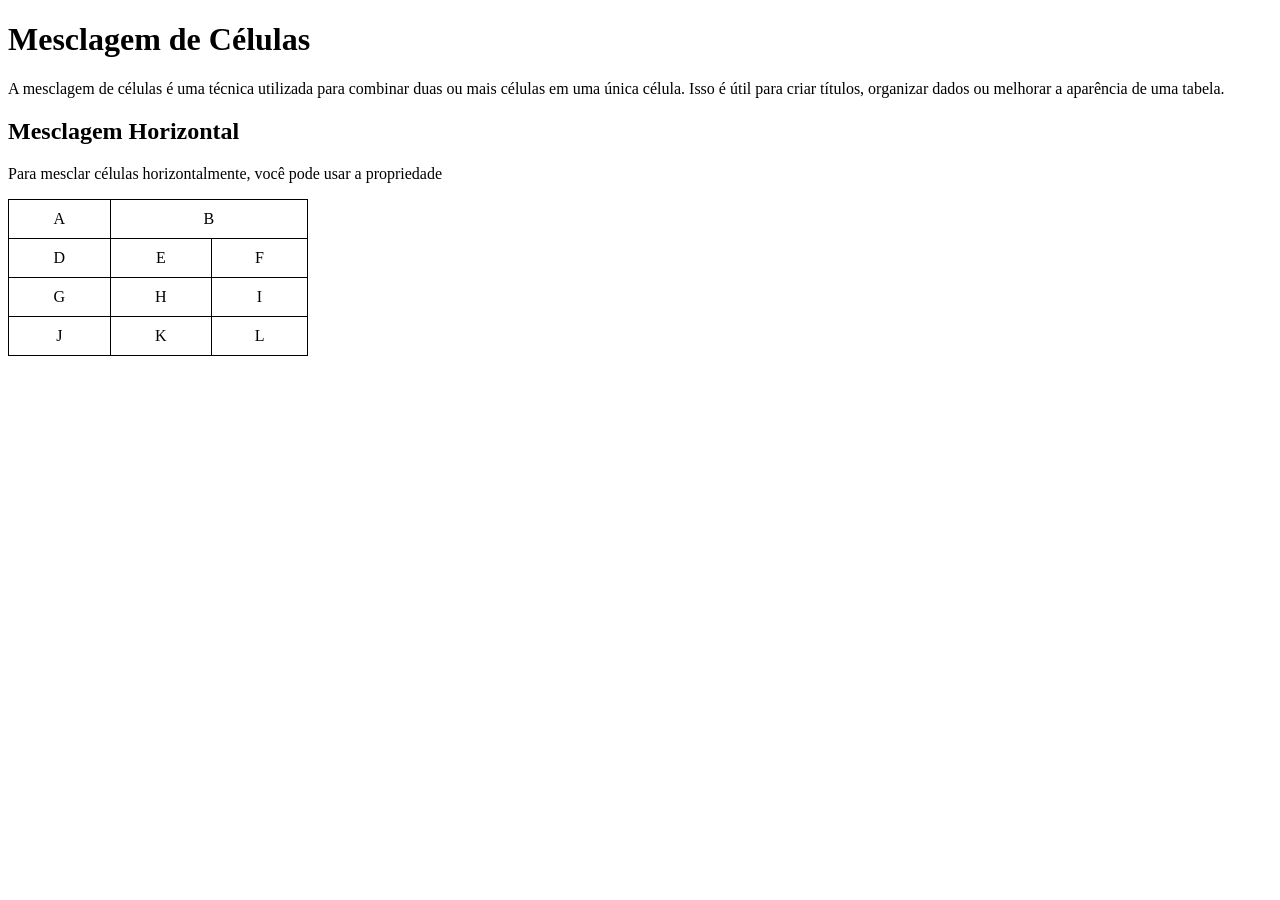
<file: Como-trabalhar-com-tabelas/index3.html>
<!DOCTYPE html>
<html lang="pt-br">
<head>
    <meta charset="UTF-8">
    <meta name="viewport" content="width=device-width, initial-scale=1.0">
    <title>Mesclagem de Células</title>

    <Style>

        table {
            border-collapse: collapse;
            width: 300px;
        }
        td {
            border: 1px solid #000;
            padding: 10px;
            text-align: center;
        }
    </Style>
</head>
<body>
    <h1>Mesclagem de Células</h1>
    <p>A mesclagem de células é uma técnica utilizada para combinar duas ou mais células em uma única célula. Isso é útil para criar títulos, organizar dados ou melhorar a aparência de uma tabela.</p>
    <h2>Mesclagem Horizontal</h2>
    <p>Para mesclar células horizontalmente, você pode usar a propriedade <code>

    <table>
        <tr>
            <td>A</td>
            <td colspan="2">B</td>
        </tr>
        <tr>
            <td>D</td>
            <td>E</td>
            <td>F</td>
        </tr>
        <tr>
            <td>G</td>
            <td>H</td>
            <td>I</td>
        </tr>

        <tr>
            <td>J</td>
            <td>K</td>
            <td>L</td>
        </tr>


    </table>
    
</body>
</html>
</file>
